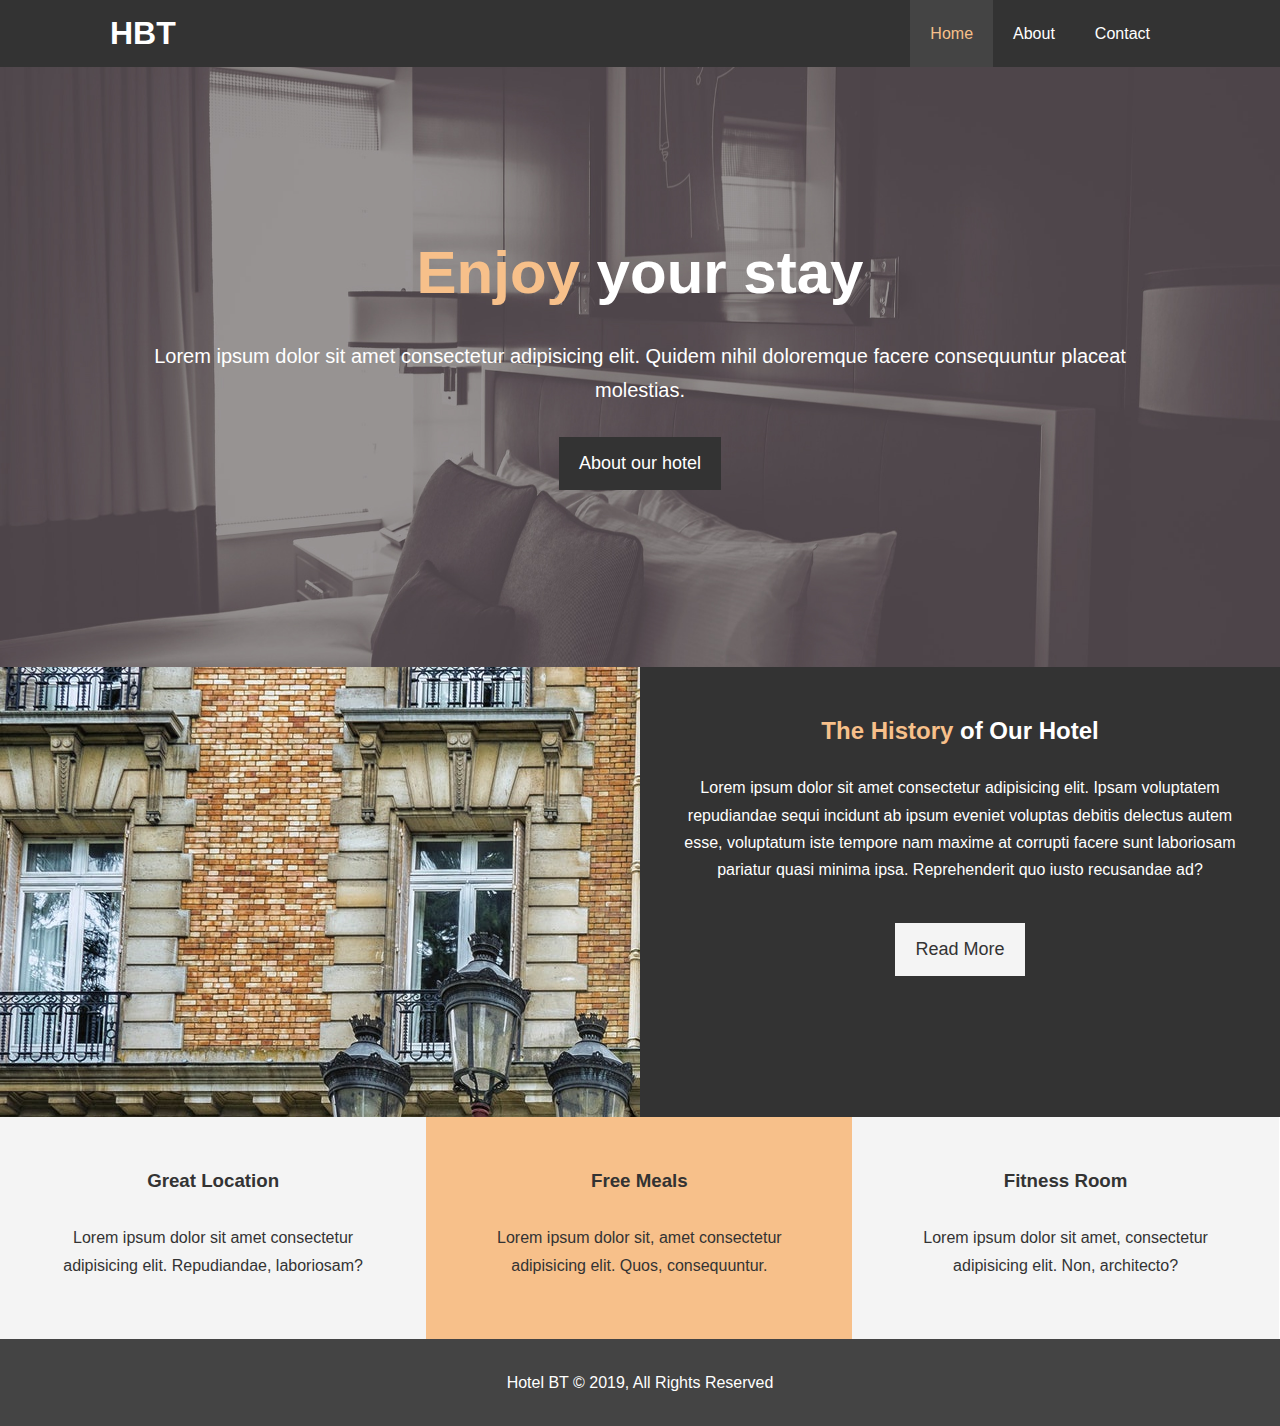
<file: index.html>
<!DOCTYPE html>
<html lang="en">
<head>
    <meta charset="UTF-8">
    <meta name="viewport" content="width=device-width, initial-scale=1.0">
    <meta name="description" content="Welcome to BT Hotel">
    <meta name="keywords" content="hotel, boston, new england hotel">
    <link rel="stylesheet" href="https://cdnjs.cloudflare.com/ajax/libs/font-awesome/6.4.2/css/all.min.css" integrity="sha512-z3gLpd7yknf1YoNbCzqRKc4qyor8gaKU1qmn+CShxbuBusANI9QpRohGBreCFkKxLhei6S9CQXFEbbKuqLg0DA==" crossorigin="anonymous" referrerpolicy="no-referrer" />
    <link rel="stylesheet" href="css/main.css">
    <link rel="stylesheet" href="css/mobile.css" media="screen and (max-width: 768px)">
    <title>Hotel BT | Welcome</title>
</head>
<body>
    <header>
        <nav id="navbar">
            <div class="container">
                <h1 class="logo"><a href="index.html">HBT</a></h1>
                <ul>
                    <li><a class="current" href="index.html">Home</a></li>
                    <li><a href="about.html">About</a></li>
                    <li><a href="contact.html">Contact</a></li>
                </ul>
            </div>
        </nav>
        <div id="showcase">
            <div class="container">
                <div class="showcase-content">
                    <h1><span class="text-primary">Enjoy</span> your stay</h1>
                    <p class="lead">Lorem ipsum dolor sit amet consectetur adipisicing elit. Quidem nihil doloremque facere consequuntur placeat molestias.</p>
                    <a class="btn" href="about.html">About our hotel</a>
                </div>
            </div>
        </div>
    </header>
    <section id="home-info" class="bg-dark">
        <div class="info-img"></div>
        <div class="info-content">
            <h2><span class="text-primary">The History</span> of Our Hotel</h2>
            <p>Lorem ipsum dolor sit amet consectetur adipisicing elit. Ipsam voluptatem repudiandae sequi incidunt ab ipsum eveniet voluptas debitis delectus autem esse, voluptatum iste tempore nam maxime at corrupti facere sunt laboriosam pariatur quasi minima ipsa. Reprehenderit quo iusto recusandae ad?</p>
            <a href="about.html" class="btn btn-light">Read More</a>
        </div>
    </section>
    <section id="features">
        <div class="box bg-light">
            <i class="fas fa-hotel fa-3x"></i>
            <h3>Great Location</h3>
            <p>Lorem ipsum dolor sit amet consectetur adipisicing elit. Repudiandae, laboriosam?</p>
        </div>
        <div class="box bg-primary">
            <i class="fas fa-utensils fa-3x"></i>
            <h3>Free Meals</h3>
            <p>Lorem ipsum dolor sit, amet consectetur adipisicing elit. Quos, consequuntur.</p>
        </div>
        <div class="box bg-light">
            <i class="fas fa-dumbbell fa-3x"></i>
            <h3>Fitness Room</h3>
            <p>Lorem ipsum dolor sit amet, consectetur adipisicing elit. Non, architecto?</p>
        </div>
    </section>
    <div class="clr"></div>
    <footer id="main-footer">
        <p>Hotel BT &copy; 2019, All Rights Reserved</p>
    </footer>
</body>
</html>
</file>
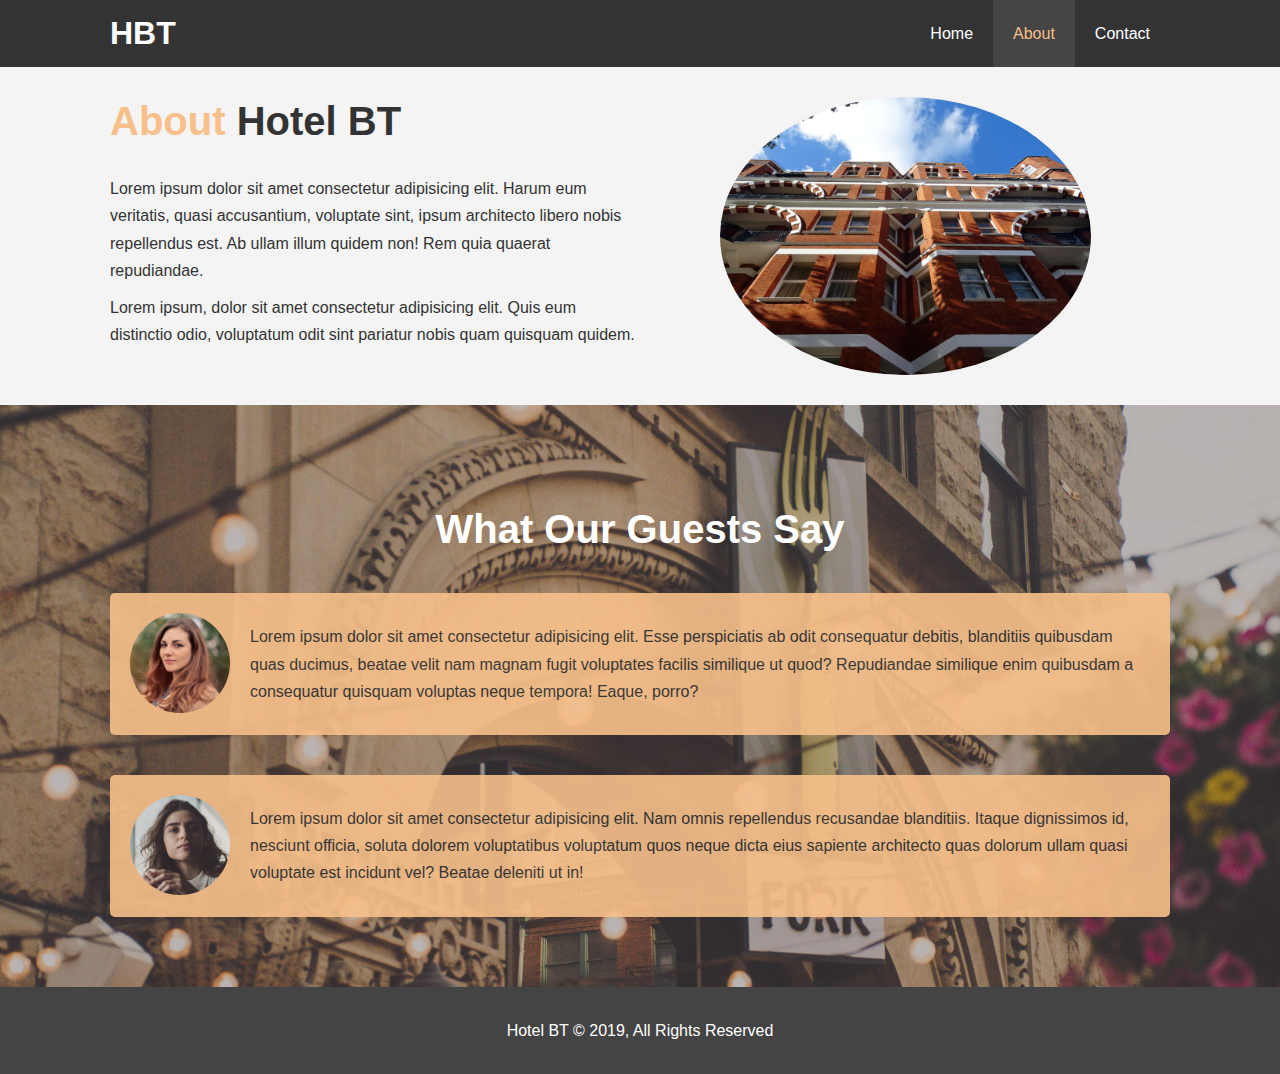
<file: about.html>
<!DOCTYPE html>
<html lang="en">
<head>
    <meta charset="UTF-8">
    <meta name="viewport" content="width=device-width, initial-scale=1.0">
    <meta name="description" content="Welcome to BT Hotel">
    <link rel="stylesheet" href="css/main.css">
    <link rel="stylesheet" href="css/mobile.css" media="screen and (max-width: 768px)">
    <title>Hotel BT | About</title>
</head>
<body>
    <header>
        <nav id="navbar">
            <div class="container">
                <h1 class="logo"><a href="index.html">HBT</a></h1>
                <ul>
                    <li><a href="index.html">Home</a></li>
                    <li><a class="current" href="about.html">About</a></li>
                    <li><a href="contact.html">Contact</a></li>
                </ul>
            </div>
        </nav>
    </header>
    <section id="about-info" class="bg-light py-3">
        <div class="container">
            <div class="info-left">
                <h1 class="l-heading"><span class="text-primary">About</span> Hotel BT</h1>
                <p>Lorem ipsum dolor sit amet consectetur adipisicing elit. Harum eum veritatis, quasi accusantium, voluptate sint, ipsum architecto libero nobis repellendus est. Ab ullam illum quidem non! Rem quia quaerat repudiandae.</p>
                <p>Lorem ipsum, dolor sit amet consectetur adipisicing elit. Quis eum distinctio odio, voluptatum odit sint pariatur nobis quam quisquam quidem.</p>
            </div>
            <div class="info-right">
                <img src="images/photo-2.jpg" alt="hotel">
            </div>
        </div>
    </section>
    <div class="clr"></div>
    <section id="testimonials" class="py-3">
        <div class="container">
            <h2 class="l-heading">What Our Guests Say</h2>
            <div class="testimonial bg-primary">
                <img src="images/person-1.jpg" alt="Samantha">
                <p>Lorem ipsum dolor sit amet consectetur adipisicing elit. Esse perspiciatis ab odit consequatur debitis, blanditiis quibusdam quas ducimus, beatae velit nam magnam fugit voluptates facilis similique ut quod? Repudiandae similique enim quibusdam a consequatur quisquam voluptas neque tempora! Eaque, porro?</p>
            </div>
            <div class="testimonial bg-primary">
                <img src="images/person-2.jpg" alt="Jen">
                <p>Lorem ipsum dolor sit amet consectetur adipisicing elit. Nam omnis repellendus recusandae blanditiis. Itaque dignissimos id, nesciunt officia, soluta dolorem voluptatibus voluptatum quos neque dicta eius sapiente architecto quas dolorum ullam quasi voluptate est incidunt vel? Beatae deleniti ut in!</p>
            </div>
        </div>
    </section>
    <div class="clr"></div>
    <footer id="main-footer">
        <p>Hotel BT &copy; 2019, All Rights Reserved</p>
    </footer>
</body>
</html>
</file>
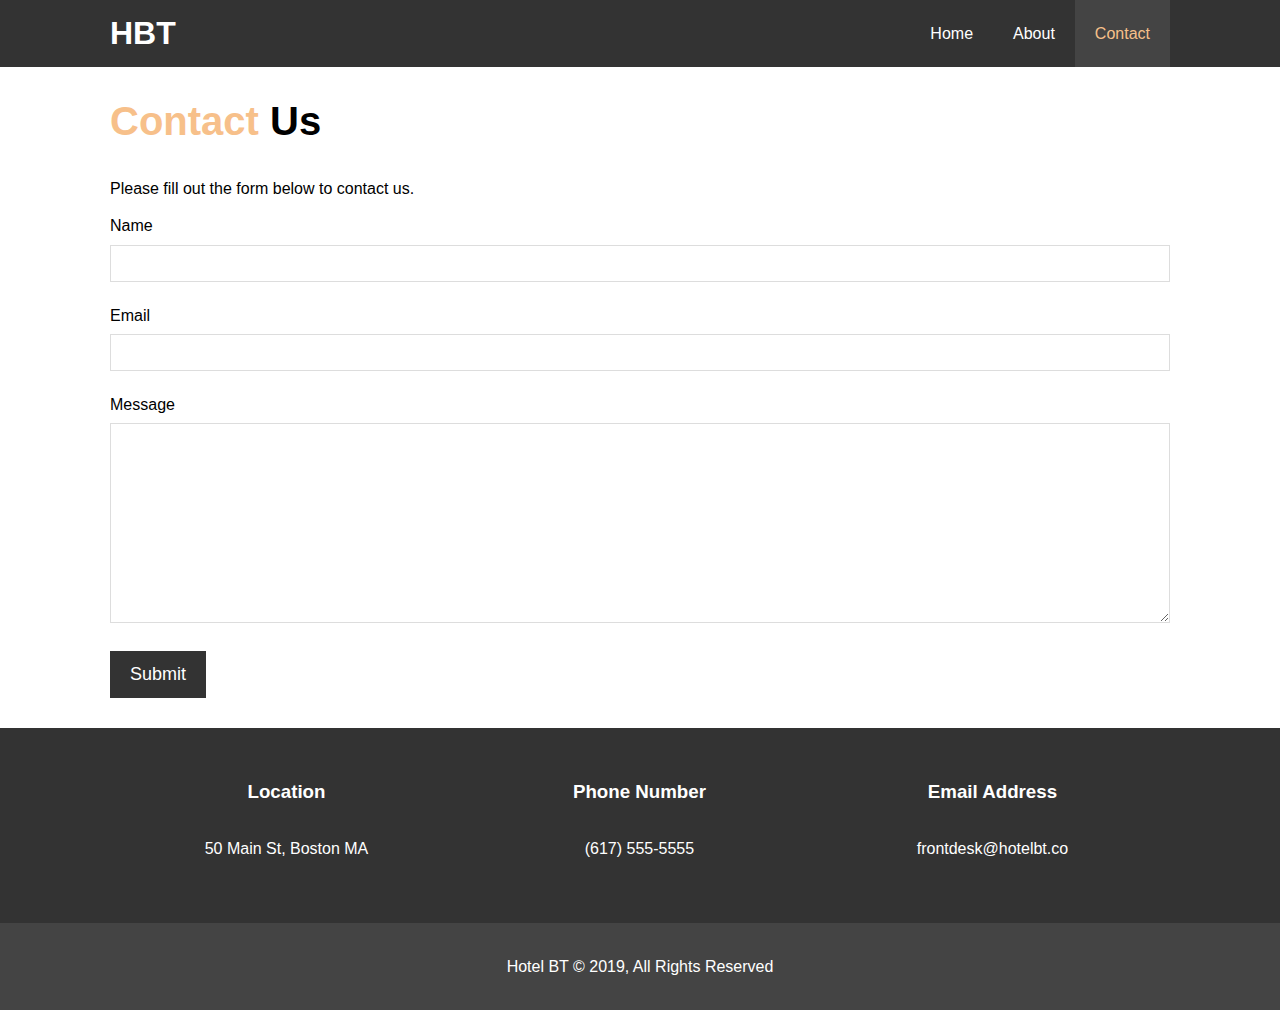
<file: contact.html>
<!DOCTYPE html>
<html lang="en">
<head>
    <meta charset="UTF-8">
    <meta name="viewport" content="width=device-width, initial-scale=1.0">
    <meta name="description" content="Welcome to BT Hotel">
    <link rel="stylesheet" href="https://cdnjs.cloudflare.com/ajax/libs/font-awesome/6.4.2/css/all.min.css" integrity="sha512-z3gLpd7yknf1YoNbCzqRKc4qyor8gaKU1qmn+CShxbuBusANI9QpRohGBreCFkKxLhei6S9CQXFEbbKuqLg0DA==" crossorigin="anonymous" referrerpolicy="no-referrer" />
    <link rel="stylesheet" href="css/main.css">
    <link rel="stylesheet" href="css/mobile.css" media="screen and (max-width: 768px)">
    <title>Hotel BT | Contact</title>
</head>
<body>
    <header>
        <nav id="navbar">
            <div class="container">
                <h1 class="logo"><a href="index.html">HBT</a></h1>
                <ul>
                    <li><a href="index.html">Home</a></li>
                    <li><a href="about.html">About</a></li>
                    <li><a class="current" href="contact.html">Contact</a></li>
                </ul>
            </div>
        </nav>
    </header>
    <section id="contact-form" class="py-3">
        <div class="container">
            <h1 class="l-heading"><span class="text-primary">Contact</span> Us</h1>
            <p>Please fill out the form below to contact us.</p>
            <form action="process.php">
                <div class="form-group">
                    <label for="name">Name</label>
                    <input type="text" id="name" name="name">
                </div>
                <div class="form-group">
                    <label for="email">Email</label>
                    <input type="email" id="email" name="email">
                </div>
                <div class="form-group">
                    <label for="message">Message</label>
                    <textarea name="message" id="message"></textarea>
                </div>
                <button type="submit" class="btn">Submit</button>
            </form>
        </div>
    </section>
    <section id="contact-info" class="bg-dark">
        <div class="container">
            <div class="box">
                <i class="fas fa-hotel fa-3x"></i>
                <h3>Location</h3>
                <p>50 Main St, Boston MA</p>
            </div>
            <div class="box">
                <i class="fas fa-phone fa-3x"></i>
                <h3>Phone Number</h3>
                <p>(617) 555-5555</p>
            </div>
            <div class="box">
                <i class="fas fa-envelope fa-3x"></i>
                <h3>Email Address</h3>
                <p>frontdesk@hotelbt.co</p>
            </div>
        </div>
    </section>
    <div class="clr"></div>
    <footer id="main-footer">
        <p>Hotel BT &copy; 2019, All Rights Reserved</p>
    </footer>
</body>
</html>
</file>
<file: css/mobile.css>
/* navigation */
#navbar .logo {
    float: none;
    text-align: center;
}
#navbar ul,
#navbar ul li {
    float: none;
}
#navbar ul li a {
    padding: 5px;
    border-bottom: #444 dotted 1px;
}
/* showcase */
#showcase {
    height: 100%;
}
#showcase .showcase-content {
    padding-top: 70px;
    padding-bottom: 30px;
}
/* home info */
#home-info .info-img {
    display: none;
}
#home-info .info-content {
    float: none;
    width: 100%;
}
/* boxes */
.box {
    float: none;
    width: 100%;
}
/* about */
#about-info .info-right,
#about-info .info-left {
    float: none;
    width: 100%;
}
#about-info .info-right {
    margin-top: 30px;
}
.l-heading {
    text-align: center;
}
/* contact */
#contact-info .box {
    border-bottom: #444 dotted 1px;
}
</file>
<file: css/main.css>
/* reset */
* {
    margin: 0;
    padding: 0;
    box-sizing: border-box;
}
/* main styling */
html, body {
    font-family: 'Segoe UI', Tahoma, Geneva, Verdana, sans-serif;
    line-height: 1.7em;
}
a {
    color: #333;
    text-decoration: none;
}
h1, h2, h3 {
    padding-bottom: 20px;
}
p {
    margin: 10px 0;
}
/* utility classes */
.container {
    margin: auto;
    max-width: 1100px;
    overflow: auto;
    padding: 0 20px;
}
.text-primary {
    color: #f7c08a;
}
.lead {
    font-size: 20px;
}
.btn {
    display: inline-block;
    font-size: 18px;
    color: #fff;
    background: #333;
    padding: 13px 20px;
    border: none;
    cursor: pointer;
}
.btn:hover {
    background: #f7c08a;
    color: #333;
}
.btn-light {
    background: #f4f4f4;
    color: #333;
}
.bg-dark {
    background: #333;
    color: #fff;
}
.bg-light {
    background: #f4f4f4;
    color: #333;
}
.bg-primary {
    background: #f7c08a;
    color: #333;
}
.clr {
    clear: both;
}
.l-heading {
    font-size: 40px;
    line-height: 1.2;
}
/* padding */
.py-1 {
    padding: 10px 0;
}
.py-2 {
    padding: 20px 0;
}
.py-3 {
    padding: 30px 0;
}
/* nav bar */
#navbar {
    background: #333;;
    color: #fff;
    overflow: auto;
}
#navbar a {
    color: #fff;
}
#navbar h1 {
    float: left;
    padding-top: 20px;
}
#navbar ul {
    list-style: none;
    float: right;
}
#navbar ul li {
    float: left;
}
#navbar ul li a {
    display: block;
    padding: 20px;
    text-align: center;
}
#navbar ul li a:hover,
#navbar ul li a.current {
    background: #444;
    color: #f7c08a;
}
/* showcase */
#showcase {
    background: url('../images/showcase.jpg') no-repeat center center/cover;
    height: 600px;
}
#showcase .showcase-content {
    color: #fff;
    text-align: center;
    padding-top: 170px;
}
#showcase .showcase-content h1 {
    font-size: 60px;
    line-height: 1.2em;
}
#showcase .showcase-content p {
    padding-bottom: 20px;
    line-height: 1.7em;
}
/* home info */
#home-info {
    height: 450px;
}
#home-info .info-img {
    float: left;
    width: 50%;
    background: url('../images/photo-1.jpg') no-repeat;
    min-height: 100%;
}
#home-info .info-content {
    float: right;
    width: 50%;
    height: 100%;
    text-align: center;
    padding: 50px 30px;
    overflow: hidden;
}
#home-info .info-content p {
    padding-bottom: 30px;
}
/* features */
.box {
    float: left;
    width: 33.3%;
    padding: 50px;
    text-align: center;
}
.box i {
    margin-bottom: 10px;
}
/* about info */
#about-info .info-right {
    float: right;
    width: 50%;
    min-height: 100%;
}
#about-info .info-right img {
    display: block;
    margin: auto;
    width: 70%;
    border-radius: 50%;
}
#about-info .info-left {
    float: left;
    width: 50%;
    min-height: 100%;
}
/* testimonials */
#testimonials {
    height: 100%;
    background: url('../images/test-bg.jpg') no-repeat center center/cover;
    padding-top: 100px;
}
#testimonials h2 {
    color: #fff;
    text-align: center;
    padding-bottom: 40px;
}
#testimonials .testimonial {
    padding: 20px;
    margin-bottom: 40px;
    border-radius: 5px;
    opacity: 0.9;
}
#testimonials .testimonial img {
    width: 100px;
    float: left;
    margin-right: 20px;
    border-radius: 50%;
}
/* contact form */
#contact-form .form-group {
    margin-bottom: 20px;
}
#contact-form label {
    display: block;
    margin-bottom: 5px;
}
#contact-form input,
#contact-form textarea {
    width: 100%;
    padding: 10px;
    border: 1px #ddd solid;
}
#contact-form textarea {
    height: 200px;
}
#contact-form input:focus,
#contact-form textarea:focus {
    outline: none;
    border-color: #f7c08a;
}
/* footer */
#main-footer {
    text-align: center;
    background: #444;
    color: #fff;
    padding: 20px;
}
</file>
